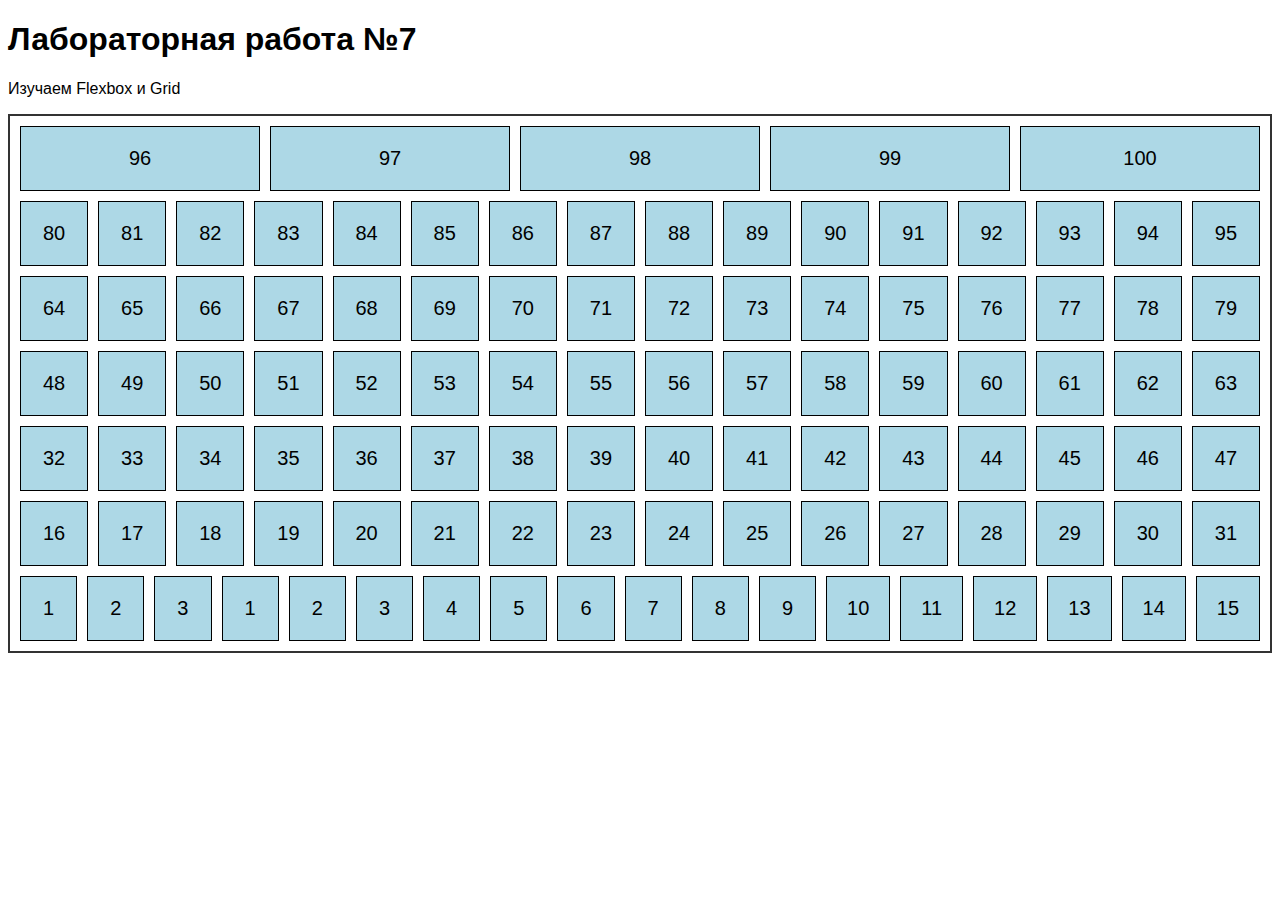
<file: index.html>
<!DOCTYPE html>
<html lang="ru-Ru">
<head>
    <meta charset="UTF-8">
    <meta name="viewport" content="width=device-width, initial-scale=1.0">
    <title>Адаптивная верстка: Flexbox и Grid</title>
    <link rel="stylesheet" href="styles.css">
</head>
<body>
    <h1>Лабораторная работа №7</h1>
    <p>Изучаем Flexbox и Grid</p>
    <div class="container">
        <div class="item">1</div>
        <div class="item">2</div>
        <div class="item">3</div>
        <div class="item">1</div>
        <div class="item">2</div>
        <div class="item">3</div>
        <div class="item">4</div>
        <div class="item">5</div>
        <div class="item">6</div>
        <div class="item">7</div>
        <div class="item">8</div>
        <div class="item">9</div>
        <div class="item">10</div>
        <div class="item">11</div>
        <div class="item">12</div>
        <div class="item">13</div>
        <div class="item">14</div>
        <div class="item">15</div>
        <div class="item">16</div>
        <div class="item">17</div>
        <div class="item">18</div>
        <div class="item">19</div>
        <div class="item">20</div>
        <div class="item">21</div>
        <div class="item">22</div>
        <div class="item">23</div>
        <div class="item">24</div>
        <div class="item">25</div>
        <div class="item">26</div>
        <div class="item">27</div>
        <div class="item">28</div>
        <div class="item">29</div>
        <div class="item">30</div>
        <div class="item">31</div>
        <div class="item">32</div>
        <div class="item">33</div>
        <div class="item">34</div>
        <div class="item">35</div>
        <div class="item">36</div>
        <div class="item">37</div>
        <div class="item">38</div>
        <div class="item">39</div>
        <div class="item">40</div>
        <div class="item">41</div>
        <div class="item">42</div>
        <div class="item">43</div>
        <div class="item">44</div>
        <div class="item">45</div>
        <div class="item">46</div>
        <div class="item">47</div>
        <div class="item">48</div>
        <div class="item">49</div>
        <div class="item">50</div>
        <div class="item">51</div>
        <div class="item">52</div>
        <div class="item">53</div>
        <div class="item">54</div>
        <div class="item">55</div>
        <div class="item">56</div>
        <div class="item">57</div>
        <div class="item">58</div>
        <div class="item">59</div>
        <div class="item">60</div>
        <div class="item">61</div>
        <div class="item">62</div>
        <div class="item">63</div>
        <div class="item">64</div>
        <div class="item">65</div>
        <div class="item">66</div>
        <div class="item">67</div>
        <div class="item">68</div>
        <div class="item">69</div>
        <div class="item">70</div>
        <div class="item">71</div>
        <div class="item">72</div>
        <div class="item">73</div>
        <div class="item">74</div>
        <div class="item">75</div>
        <div class="item">76</div>
        <div class="item">77</div>
        <div class="item">78</div>
        <div class="item">79</div>
        <div class="item">80</div>
        <div class="item">81</div>
        <div class="item">82</div>
        <div class="item">83</div>
        <div class="item">84</div>
        <div class="item">85</div>
        <div class="item">86</div>
        <div class="item">87</div>
        <div class="item">88</div>
        <div class="item">89</div>
        <div class="item">90</div>
        <div class="item">91</div>
        <div class="item">92</div>
        <div class="item">93</div>
        <div class="item">94</div>
        <div class="item">95</div>
        <div class="item">96</div>
        <div class="item">97</div>
        <div class="item">98</div>
        <div class="item">99</div>
        <div class="item">100</div>
    </div>
</body>
</html>
</file>
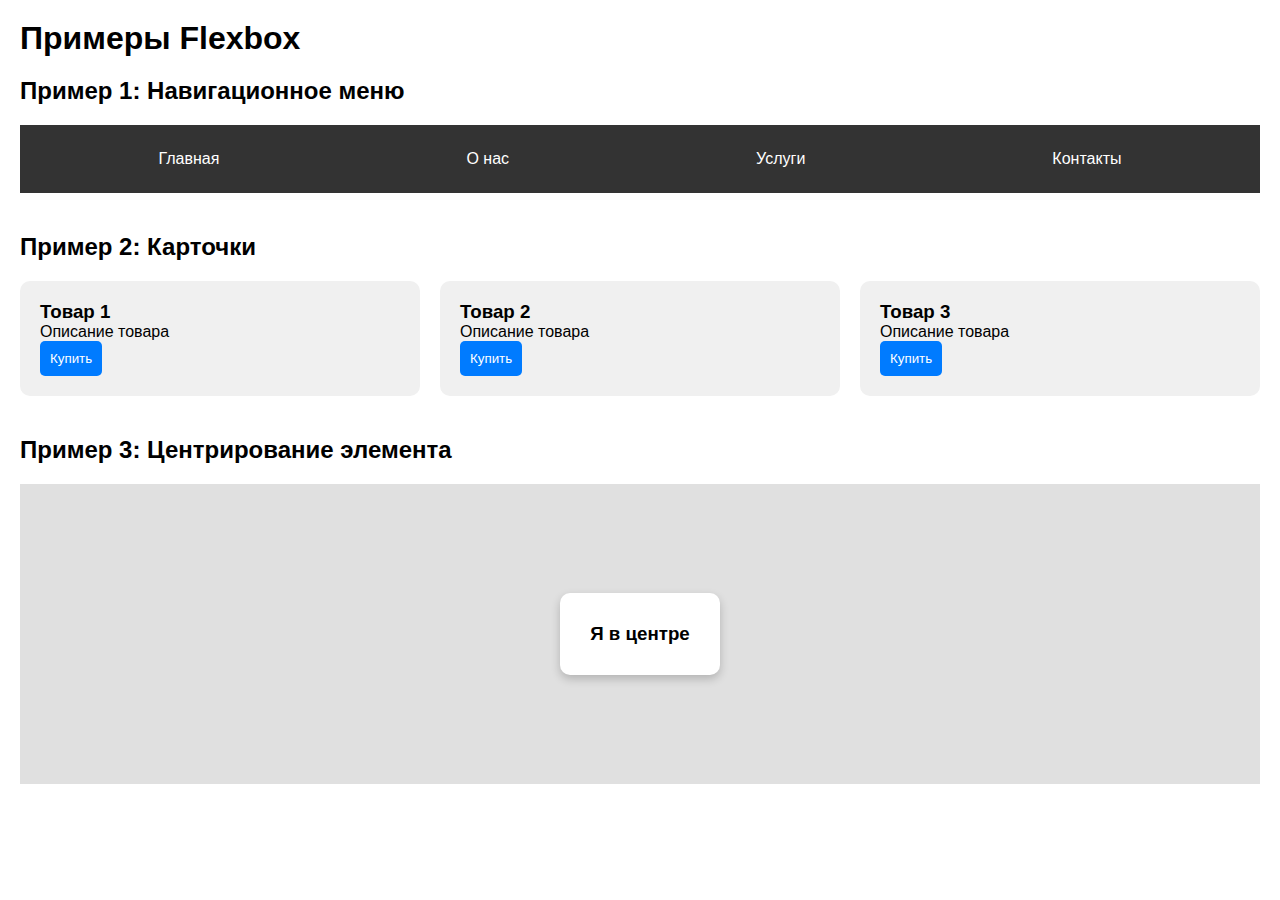
<file: flexbox.html>
<!DOCTYPE html>
<html lang="ru-Ru">
<head>
    <meta charset="UTF-8">
    <meta name="viewport" content="width=device-width, initial-scale=1.0">
    <title>Flexbox Examples</title>
    <link rel="stylesheet" href="flexbox.css">
</head>
<body>
    <h1>Примеры Flexbox</h1>
    <section>
        <h2>Пример 1: Навигационное меню</h2>
        <nav class="navbar">
            <a href="#">Главная</a>
            <a href="#">О нас</a>
            <a href="#">Услуги</a>
            <a href="#">Контакты</a>
        </nav>
    </section>
    <section>
        <h2>Пример 2: Карточки</h2>
        <div class="cards">
            <div class="card">
                <h3>Товар 1</h3>
                <p>Описание товара</p>
                <button>Купить</button>
            </div>
            <div class="card">
                <h3>Товар 2</h3>
                <p>Описание товара</p>
                <button>Купить</button>
            </div>
            <div class="card">
                <h3>Товар 3</h3>
                <p>Описание товара</p>
                <button>Купить</button>
            </div>
        </div>
    </section>
    <section>
        <h2>Пример 3: Центрирование элемента</h2>
        <div class="centered-box">
            <div class="centered-content">
                <h3>Я в центре</h3>
            </div>
        </div>
    </section>
</body>
</html>
</file>
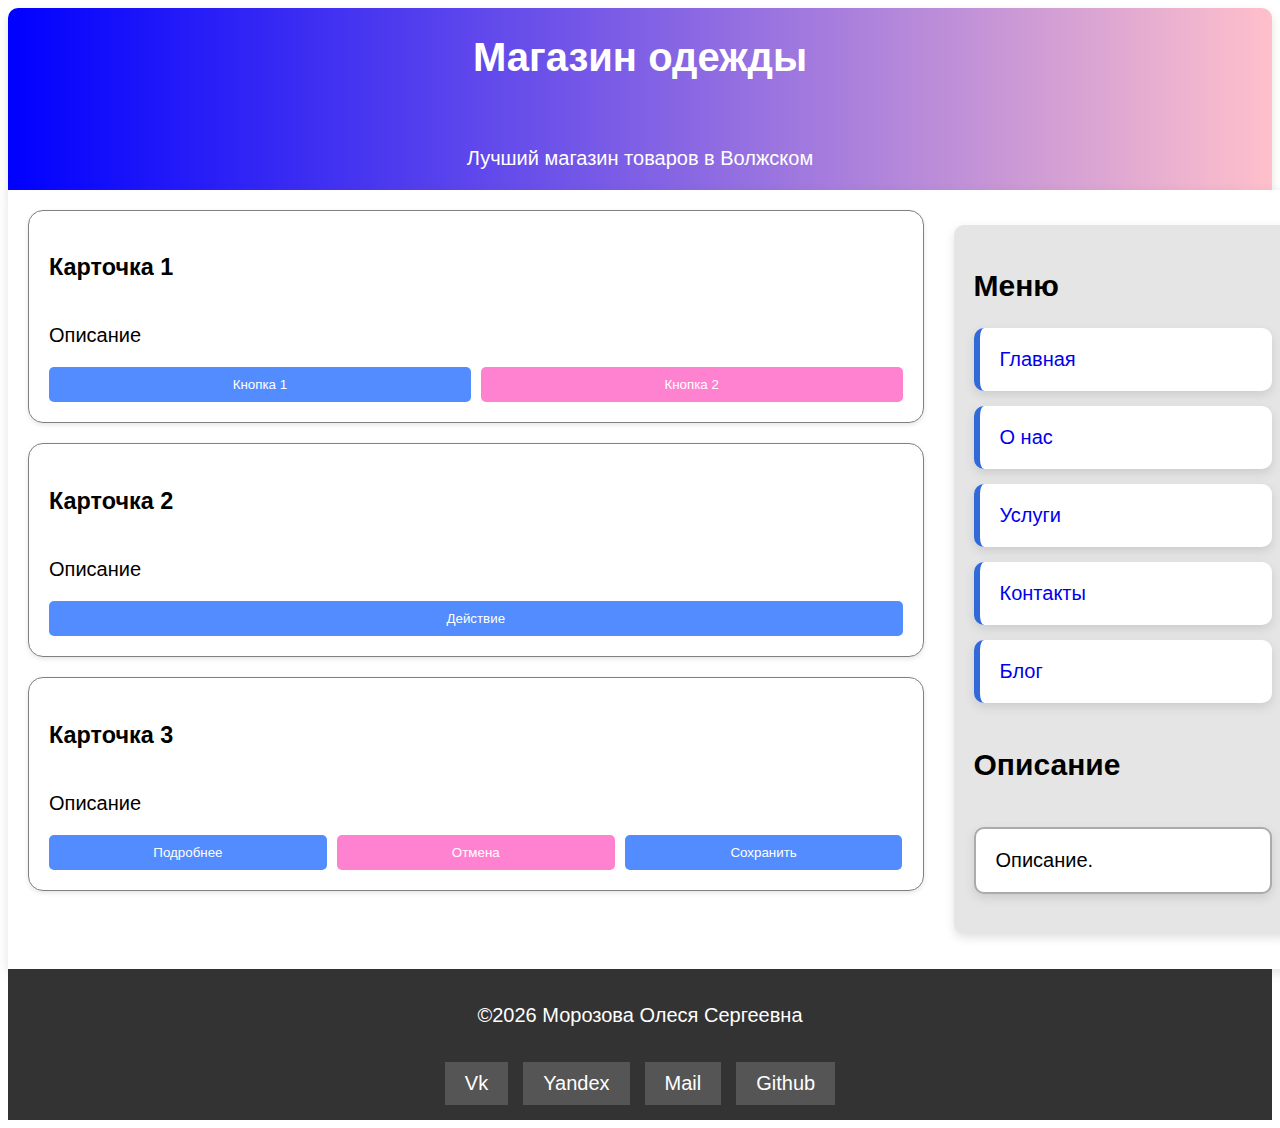
<file: homework.html>
<!DOCTYPE html>
<html lang="ru-Ru">
  <head>
    <meta charset="UTF-8" />
    <meta name="viewport" content="width=device-width, initial-scale=1.0" />
    <title>homeWork</title>
    <link rel="stylesheet" href="homework.css" />
  </head>
  <body>
    <header class="header">
      <h1>Магазин одежды</h1>
      <p>Лучший магазин товаров в Волжском</p>
    </header>
    <div class="main-container">
      <main class="main">
        <section>
          <div class="cards">
            <div class="card">
              <h3>Карточка 1</h3>
              <p>Описание</p>
              <div class="card-buttons">
                <button class="blue">Кнопка 1</button>
                <button class="pink">Кнопка 2</button>
              </div>
            </div>
            <div class="card">
              <h3>Карточка 2</h3>
              <p>Описание</p>
              <div class="card-buttons">
                <button class="blue">Действие</button>
              </div>
            </div>
            <div class="card">
              <h3>Карточка 3</h3>
              <p>Описание</p>
              <div class="card-buttons">
                <button class="blue">Подробнее</button>
                <button class="pink">Отмена</button>
                <button class="blue">Сохранить</button>
              </div>
            </div>
          </div>
        </section>
      </main>

      <aside class="sidebar">
        <section class="info-section">
          <div class="menu-block">
            <h2>Меню</h2>
            <nav class="menu">
              <a href="#" class="menu-item">Главная</a>
              <a href="#" class="menu-item">О нас</a>
              <a href="#" class="menu-item">Услуги</a>
              <a href="#" class="menu-item">Контакты</a>
              <a href="#" class="last-item">Блог</a>
            </nav>
          </div>
          <div class="info-block">
            <h2>Описание</h2>
            <p>Описание.</p>
          </div>
        </section>
      </aside>
    </div>
    <section class="end">
      <p>©2026 Морозова Олеся Сергеевна</p>
      <nav class="navbar">
        <a href="#">Vk</a>
        <a href="#">Yandex</a>
        <a href="#">Mail</a>
        <a href="https://github.com/MorOlesya">Github</a>
      </nav>
    </section>
  </body>
</html>
</file>
<file: styles.css>
.container {
  display: flex;
  flex-direction: row;
  justify-content: space-evenly;
  align-items: baseline;
  flex-wrap: wrap-reverse;
  gap: 10px;
}

body {
  font-family: Arial, sans-serif;
}

.container {
  border: 2px solid #333;
  padding: 10px;
}

.item {
  background-color: lightblue;
  border: 1px solid #000;
  padding: 20px;
  font-size: 20px;
  text-align: center;
  flex-grow: 1;
  flex-basis: 150px;
  flex-shrink: 0;
  flex: 1;
  align-self: flex-end;
}
</file>
<file: flexbox.css>
* {
  margin: 0;
  padding: 0;
  box-sizing: border-box;
}

.navbar {
  display: flex;
  justify-content: space-around;
  background-color: #333;
  padding: 15px;
}

.navbar a {
  color: white;
  text-decoration: none;
  padding: 10px 20px;
}

.navbar a:hover {
  background-color: #555;
  border-radius: 5px;
}

.cards {
    display: flex;
    gap: 20px;
    flex-wrap: wrap;
}

.card {
  flex: 1 1 250px;
  background-color: #f0f0f0;
  padding: 20px;
  border-radius: 10px;
  display: flex;
  flex-direction: column;
}

.card p {
    flex-grow: 1;
}

.card button{
    align-self: flex-start;
    padding: 10px;
    background-color: #007bff;
    color: white;
    border: none;
    border-radius: 5px;
    cursor: pointer;
}

.card button:hover {
    background-color: #0056b3;
}

.centered-box {
    display: flex;
    justify-content: center;
    align-items: center;
    height: 300px;
    background-color: #e0e0e0;
}

body {
    font-family: Arial, sans-serif;
    padding: 20px;
}
section {
    margin-bottom: 40px;
}
h1,h2 {
    margin-bottom: 20px;
}

.centered-content {
    background-color: white;
    padding: 30px;
    border-radius: 10px;
    box-shadow: 0 4px 10px rgba(0, 0, 0, 0.2);
}
</file>
<file: homework.css>
body {
  font-family: Arial, sans-serif;
  font-size: 20px;
  box-sizing: border-box;
}

.header{
    display: flex;
    background: linear-gradient(to right, blue, pink);
    color: white;
    gap: 20px;
    justify-content: center;
    align-items: center;
    flex-direction: column;
    box-shadow: 0 5px 10px rgba(96, 96, 69, 0.185);
    border-radius: 10px 10px 0 0;
}

.main-container {
    display: flex;
    justify-content: space-between;
    gap: 30px;
    flex-direction: row;
    padding: 20px;
    background-color: rgb(255, 255, 255);
    box-shadow: 0 4px 10px rgba(96, 96, 96, 0.185);
    width: 100%;
}

.main {
    flex: 3;
    min-width: 0;
}


.link {
    background-color: #797979;
    color: white;
    border-radius: 5px;
    padding: 5px 10px 5px 10px;
    text-decoration: none;
}

.link:hover {
    background-color: #636363;
}

.sidebar {
    flex: 1;
    padding: 20px;
    gap: 20px;
    margin: 15px 0 15px 0;
    background: rgb(229, 229, 229);
    border-radius: 10px;
    box-shadow: 0 4px 10px rgba(96, 96, 96, 0.185);
    display: flex;
    flex-direction: column;
}

.info-section {
    display: flex;
    flex-direction: column;
    gap: 20px;
    height: 100%;
}

.menu {
    display: flex;
    flex-direction: column;
}

.menu-item {
    text-decoration: none;
    background-color: white;
    padding: 20px;
    border-radius: 10px;
    margin: 0 0 15px 0;
    border-left: 6px solid #3169d8;
    box-shadow: 0 4px 10px rgba(96, 96, 96, 0.185);
}

.last-item {
    text-decoration: none;
    background-color: white;
    padding: 20px;
    border-radius: 10px;
    border-left: 6px solid #3169d8;
    box-shadow: 0 4px 10px rgba(96, 96, 96, 0.185);
}

.info-block {
    margin-top: auto;
    flex-grow: 1;
    display: flex;
    flex-direction: column;
}

.info-block p {
    flex-grow: 1;
    padding: 20px;
    background-color: white;
    border-radius: 10px;
    border: 2px solid #ababab;
    box-shadow: 0 4px 10px rgba(96, 96, 96, 0.185);
}

.cards {
  display: flex;
  gap: 20px;
  flex-wrap: wrap;
  flex-direction: column;
}

.card {
  flex: 1 1 150px;
  background-color: white;
  padding: 20px;
  border-radius: 10px;
  display: flex;
  flex-direction: column;
  border-radius: 15px;
  border: 1px solid grey;
  border-color: grey;
  box-shadow: 0 2px 5px rgba(0, 0, 0, 0.1);
}

.card p {
  flex-grow: 1;
}

.card-buttons {
    display: flex;
    gap: 10px;
    margin-top: auto;
    flex-shrink: 0;
}

.card button {
    flex: 1;
    padding: 10px;
    color: white;
    border: none;
    border-radius: 5px;
    cursor: pointer;
    min-height: 20px;
}

.blue {
    background-color: #528cff;
}

.pink {
    background-color: #ff82d1;
}

.card button:hover {
  background-color: #0056b3;
}

.end {
  display: flex;
  justify-content: space-around;
  background-color: #333;
  padding: 15px;
  flex-direction: column;
  align-items: center;
  gap: 15px;
}

.end a {
  color: white;
  text-decoration: none;
  padding: 10px 20px;
  background-color: #555;
}

.end p {
  color: white;
  justify-content: center;
}

.end a:hover {
  background-color: grey;
  border-radius: 5px;
}

.navbar {
  display: flex;
  gap: 15px;
}
</file>
